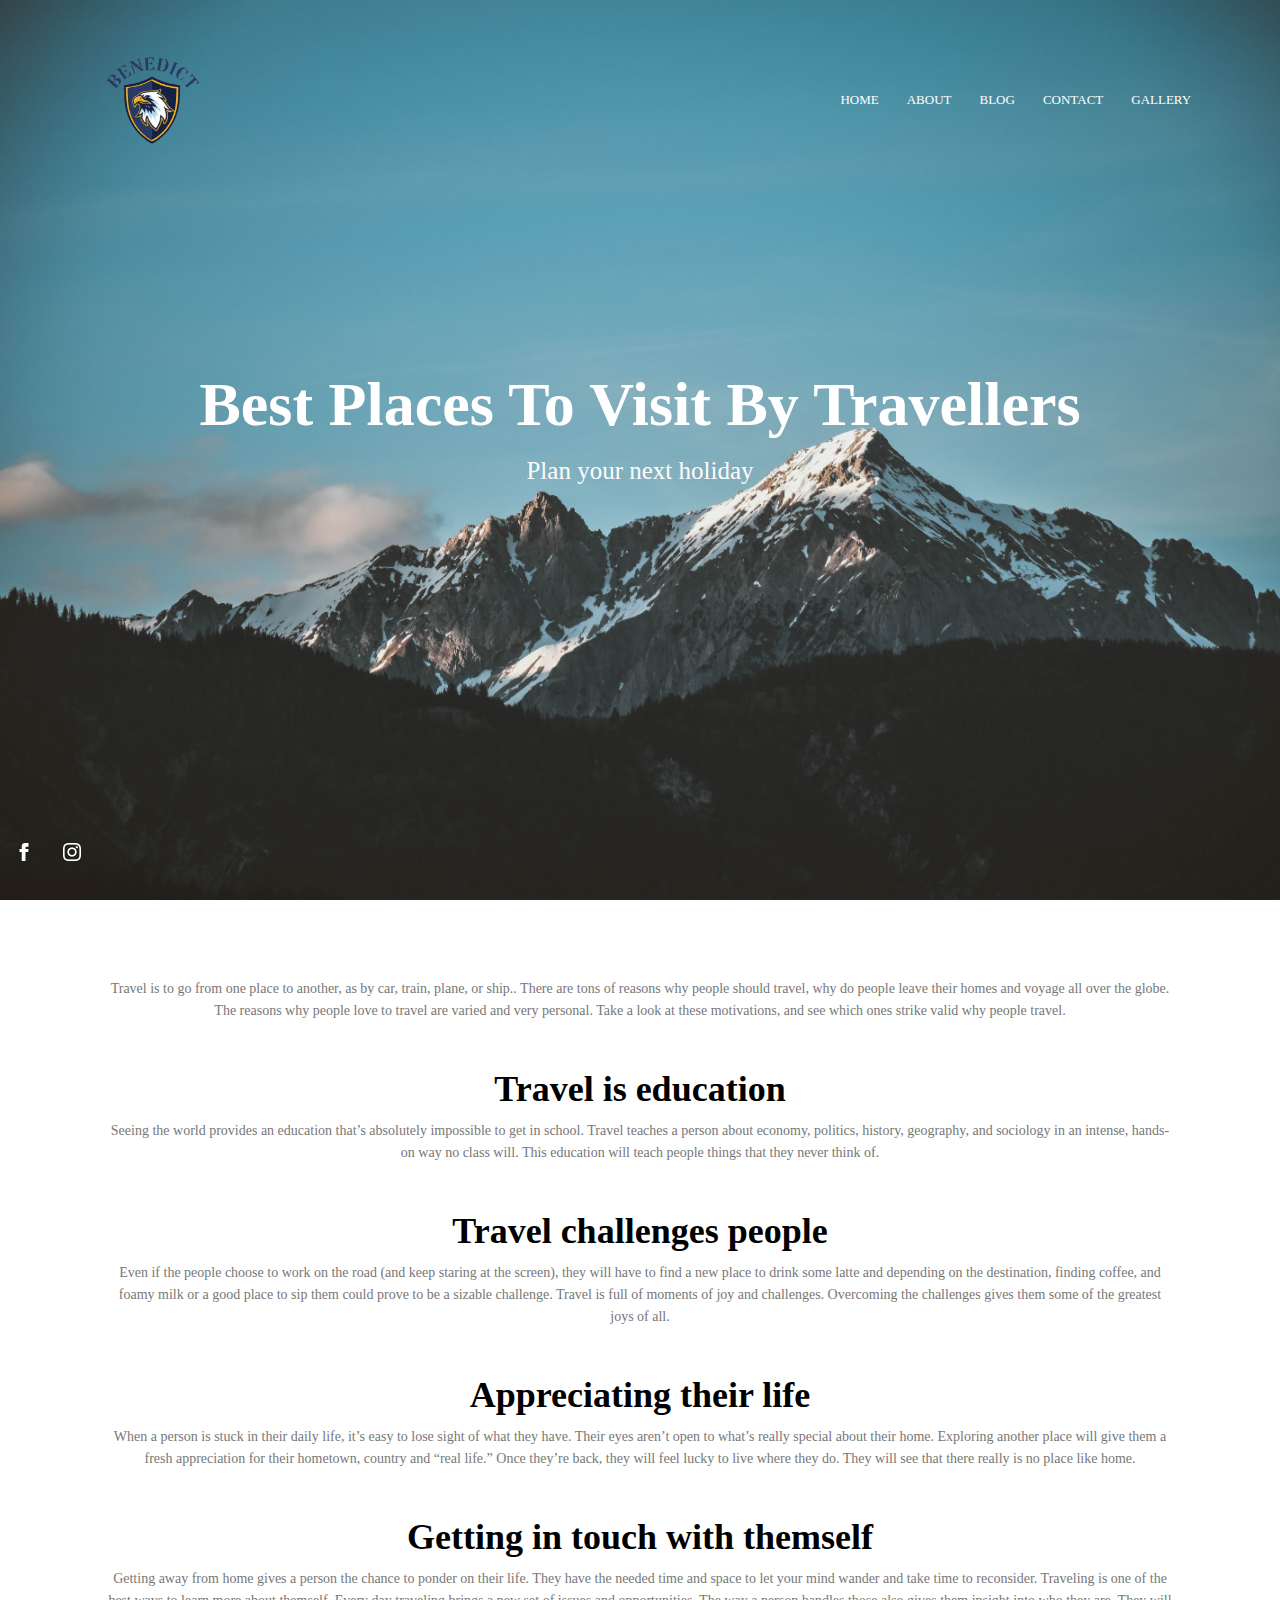
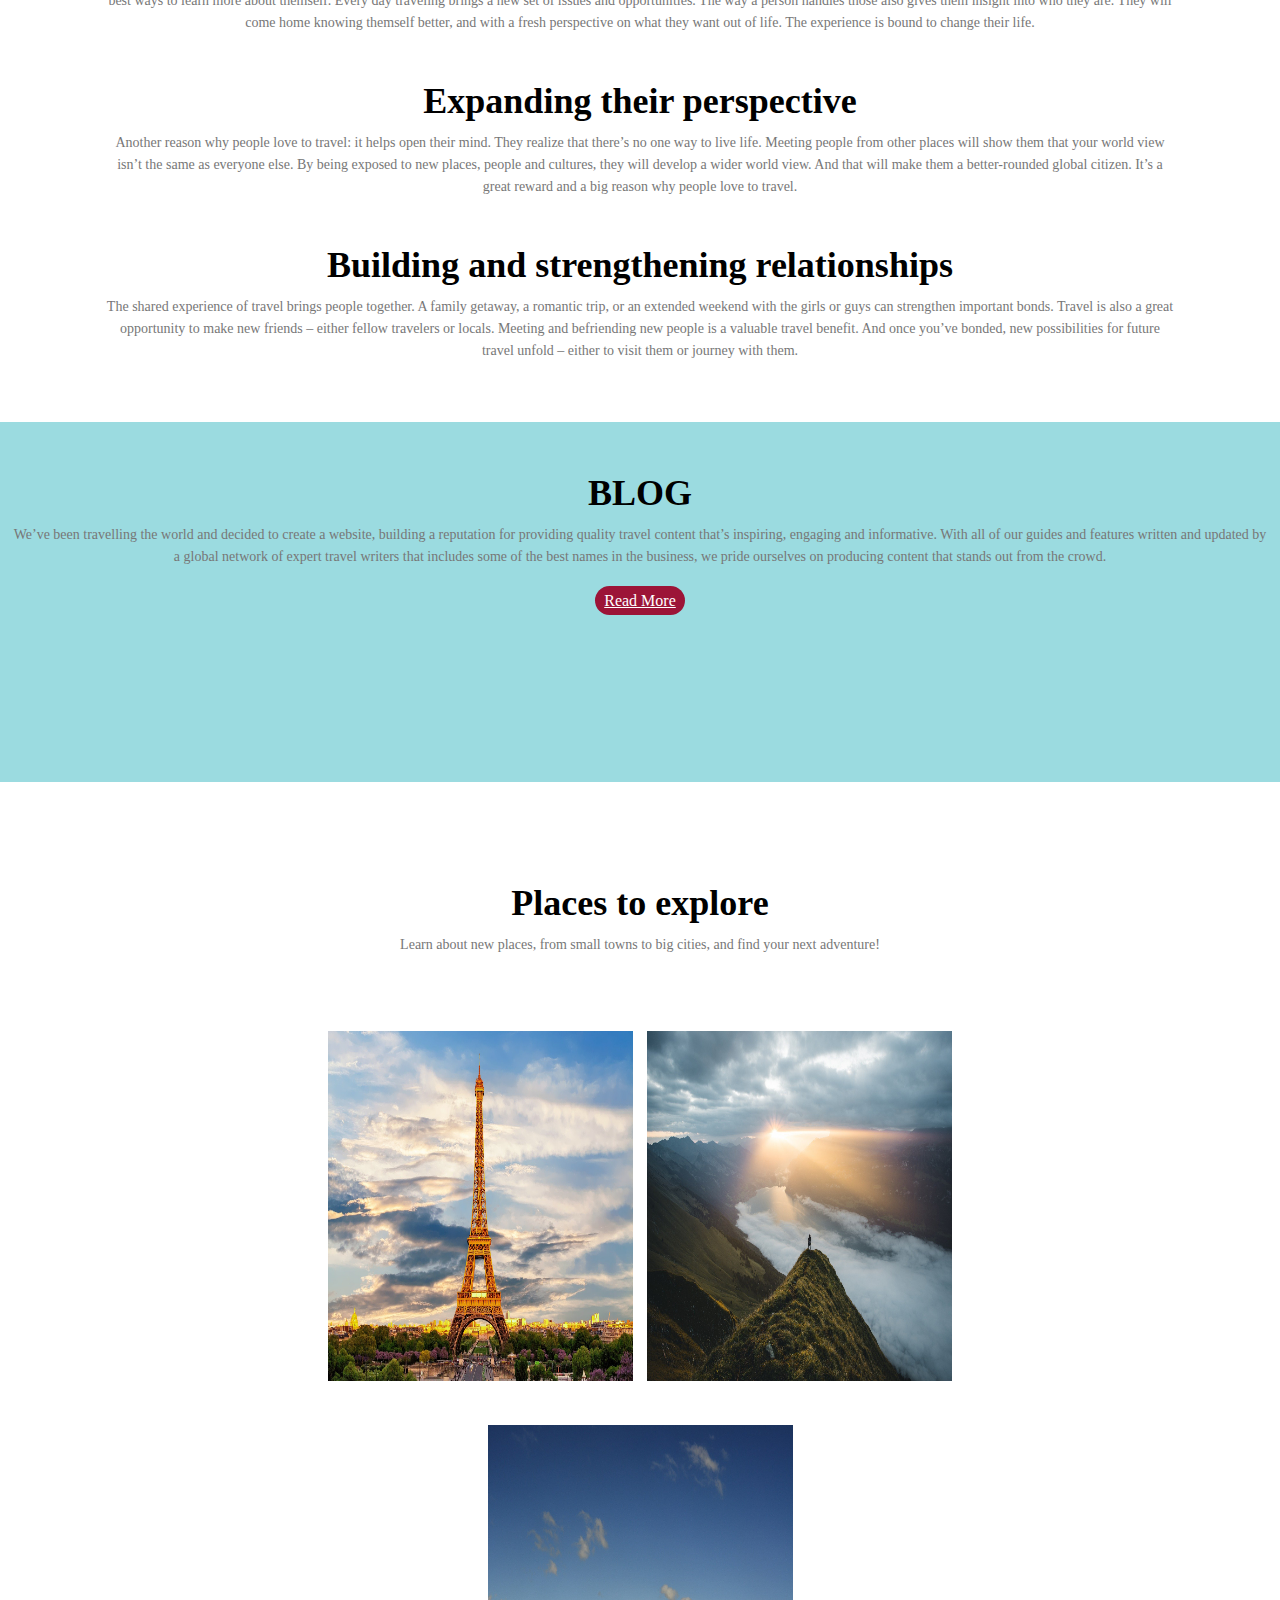
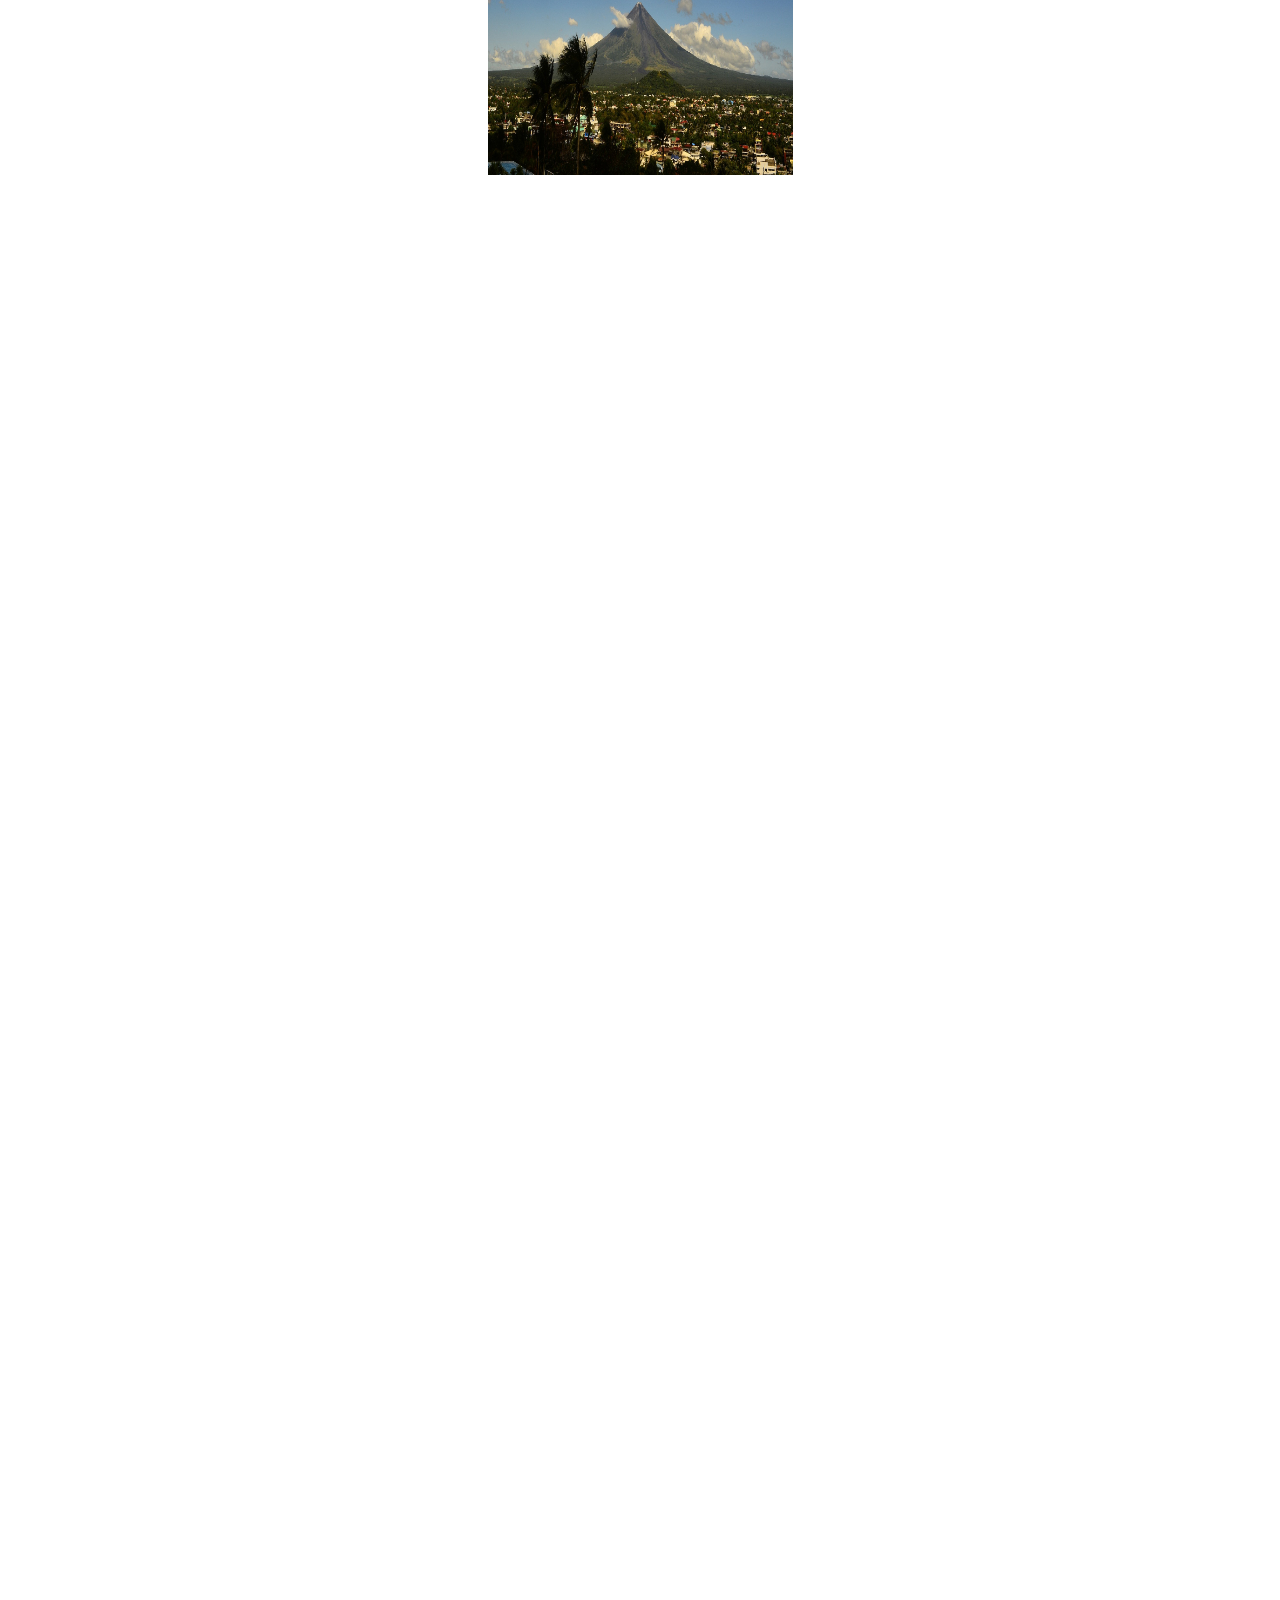
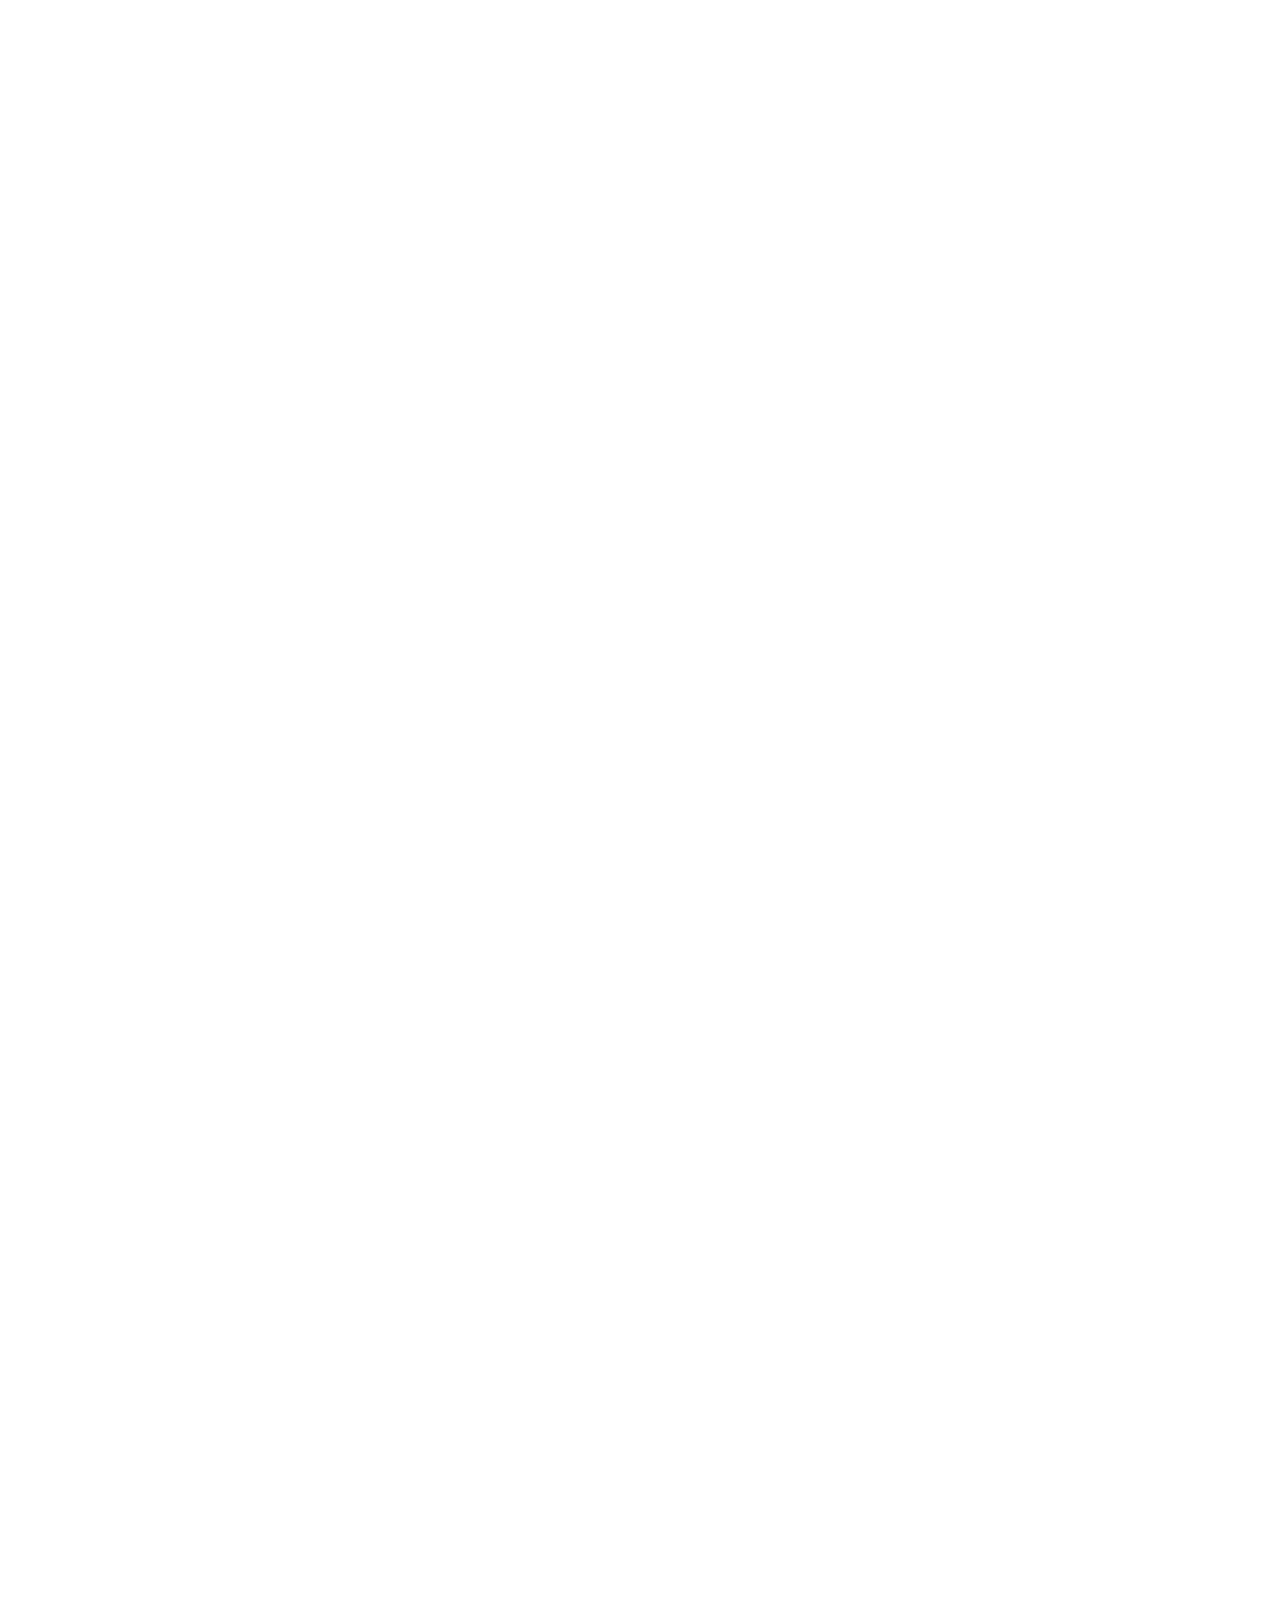
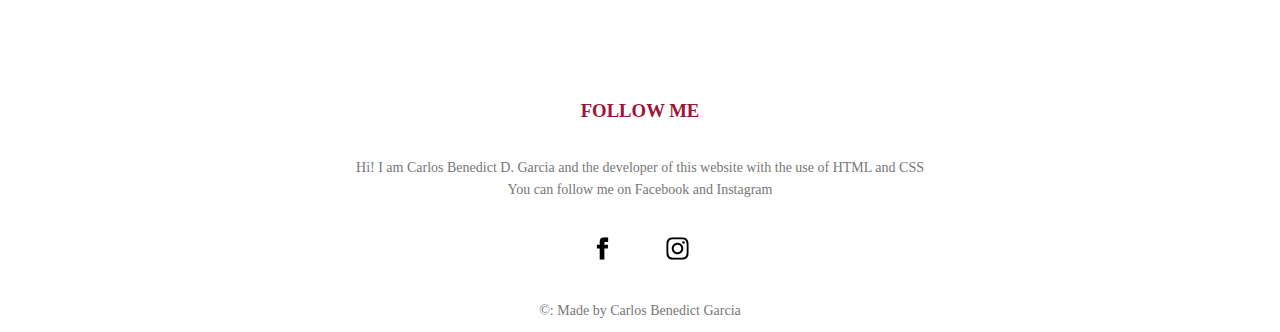
<file: index.html>
<html>
<!-------------------- HOMEPAGE -------------------->
<!-----HEAD----->
<head>
	<meta name="vieport" content="width=device=width, initial-scale=1.0">
	<title> Home Page </title>
<!-----CSS LINK----->
	<link rel="stylesheet" href="style.css">
	<link rel="preconnect" href="https://fonts.googleapis.com">
<link rel="preconnect" href="https://fonts.gstatic.com">
<link href="https://fonts.googleapis.com/css2?family=Poppins:wght@200;300;400;600;700&display=swap" rel="stylesheet">
</head>
<!-----BODY----->
<body>
<section class="header">
<!-----LOGO----->
<nav>
	<a href="index.html"><img src="photos used\logo2.jpg"></a>
<!-----BUTTON LINKS----->
	<div class="nav-links">
		<ul>
			<li><a href="index.html">HOME</a></li>
			<li><a href="about.html">ABOUT</a></li>
				<li><a href="blog.html">BLOG</a></li>
			<li><a href="contact.html">CONTACT</a></li>
			<li><a href="#">GALLERY</a>
				<ul>
					<li><a href="france.html">FRANCE</a></li>
					<li><a href="switzerland.html">SWITZERLAND</a></li>
					<li><a href="philippines.html">PHILIPPINES</a></li>
				</ul>
			</li>
		</ul>
	</div>
</nav>
<div class="text-box">
	<h1>Best Places To Visit By Travellers</h1>
	<p>Plan your next holiday</p>
</div>
</section>
<!-----SOCIALS----->
<ul class="social">
	<li><a target="_blank" href="https://www.facebook.com/carlosbenedictdaep.garcia"><img src="photos used\Facebook.jpg"></a></li>
	<li><a target="_blank" href="https://www.instagram.com/c.benedictt/"><img src="photos used\Instagram.jpg"></a></li>
</ul>
<!-------------------- ABOUT -------------------->
<br>
<section class="about">
	<p> Travel is to go from one place to another, as by car, train, plane, or ship.. There are tons of reasons why people should travel, 
		why do people leave their homes and voyage all over the globe. The reasons why people love to travel are varied and very personal. 
		Take a look at these motivations, and see which ones strike valid why people travel.
	</p>
	<br>
	<br>
		<h2>Travel is education</h2>
	<p>Seeing the world provides an education that’s absolutely impossible to get in school. 
		Travel teaches a person about economy, politics, history, geography, and sociology in an intense, hands-on way no class will.
		This education will teach people things that they never think of.
	</p>
	<br>
	<br>
		<h2> Travel challenges people </h2>
	<p>Even if the people choose to work on the road (and keep staring at the screen), 
		they will have to find a new place to drink some latte and depending on the destination, finding coffee, 
		and foamy milk or a good place to sip them could prove to be a sizable challenge. Travel is full of moments of joy and challenges.
		Overcoming the challenges gives them some of the greatest joys of all.
	</p>
	<br>
	<br>
		<h2>Appreciating their life</h2>
	<p>When a person is stuck in their daily life, it’s easy to lose sight of what they have. 
		Their eyes aren’t open to what’s really special about their home. 
		Exploring another place will give them a fresh appreciation for their hometown, country and “real life.” Once they’re back,
		they will feel lucky to live where they do. They will see that there really is no place like home.
	</p>	
	<br>
	<br>
		<h2>Getting in touch with themself</h2>
	<p>Getting away from home gives a person the chance to ponder on their life.
		They have the needed time and space to let your mind wander and take time to reconsider. 
		Traveling is one of the best ways to learn more about themself. Every day traveling brings a new set of issues and opportunities. 
		The way a person handles those also gives them insight into who they are. They will come home knowing themself better, 
		and with a fresh perspective on what they want out of life. The experience is bound to change their life.
	</p>
	<br>
	<br>
		<h2>Expanding their perspective</h2>
	<p>Another reason why people love to travel: it helps open their mind. They realize that there’s no one way to live life. 
	Meeting people from other places will show them that your world view isn’t the same as everyone else. 
	By being exposed to new places, people and cultures, they will  develop a wider world view. And that will make them a better-rounded global citizen. 
	It’s a great reward and a big reason why people love to travel.
	</p>
	<br>
	<br>
		<h2>Building and strengthening relationships</h2>
	<p>The shared experience of travel brings people together. A family getaway, a romantic trip, 
		or an extended weekend with the girls or guys can strengthen important bonds. 
		Travel is also a great opportunity to make new friends – either fellow travelers or locals.
		Meeting and befriending new people is a valuable travel benefit. And once you’ve bonded, 
		new possibilities for future travel unfold – either to visit them or journey with them.
	</p>
	
</section>
<!-------------------- BLOG -------------------->
<section class="blog">
	<h1> BLOG </h1>
	<p> We’ve been travelling the world and decided to create a website, building a reputation for providing quality travel content that’s inspiring, engaging and informative. 
		With all of our guides and features written and updated by a global network of expert travel writers that includes some of the best names in the business,
		we pride ourselves on producing content that stands out from the crowd. <br>
			<br><a href="blog.html" class="hero-btn">Read More</a>
	</p>
</section>
<!-------------------- TOUR -------------------->
<section class="Tour">
	<h1> Places to explore </h1>
	<p> Learn about new places, from small towns to big cities, and find your next adventure! </p>
	
	<div class="row">
		<div class="Tour-col">
		 <a href="https://www.planetware.com/france/best-cities-in-france-f-1-45.htm">
		 <img src="photos used\Tour1.jpg" style="width:305px; height:350px;">
			<div class="layer">
			<h3>FRANCE</h3>
			</div>
			</a>
		</div>
		<div class="Tour-col">
		<a href="https://www.planetware.com/switzerland/best-cities-in-switzerland-ch-1-32.htm">
			<img src="photos used\Tour2.jpg" style="width:305px; height:350px;">
			<div class="layer">
			<h3>SWITZERLAND</h3>
			</div>
			</a>
		</div>
		<div class="Tour-col">
		<a href="https://www.planetware.com/philippines/best-places-to-visit-in-the-philippines-phi-1-13.htm">
			<img src="photos used\Tour3.jpg" style="width:305px; height:350px;">
			<div class="layer">
			<h3>PHILIPPINES</h3>
			</div>
			</a>
		</div>
	</div>	
</section>
<footer>
<section class="footer">
	<h3>FOLLOW ME</h3>
	<p> Hi! I am Carlos Benedict D. Garcia and the developer of this website with the use of HTML and CSS <br> You can follow me on Facebook and Instagram</p>

	<div class="icons">
	
	<li><a target="_blank" href="https://www.facebook.com/carlosbenedictdaep.garcia"><img src="[data-uri]
	4Yy0zLjU5NiAwLTUuMTkyIDEuNTgzLTUuMTkyIDQuNjE1djMuMzg1eiIvPjwvc3ZnPg=="></a></li>
	
	<li><a target="_blank" href="https://www.instagram.com/c.benedictt/"><img src="[data-uri]"></a></li>
	<p> &copy: Made by Carlos Benedict Garcia</p>
	
	</div>
</section>
</footer>
</body>
</html>
</file>
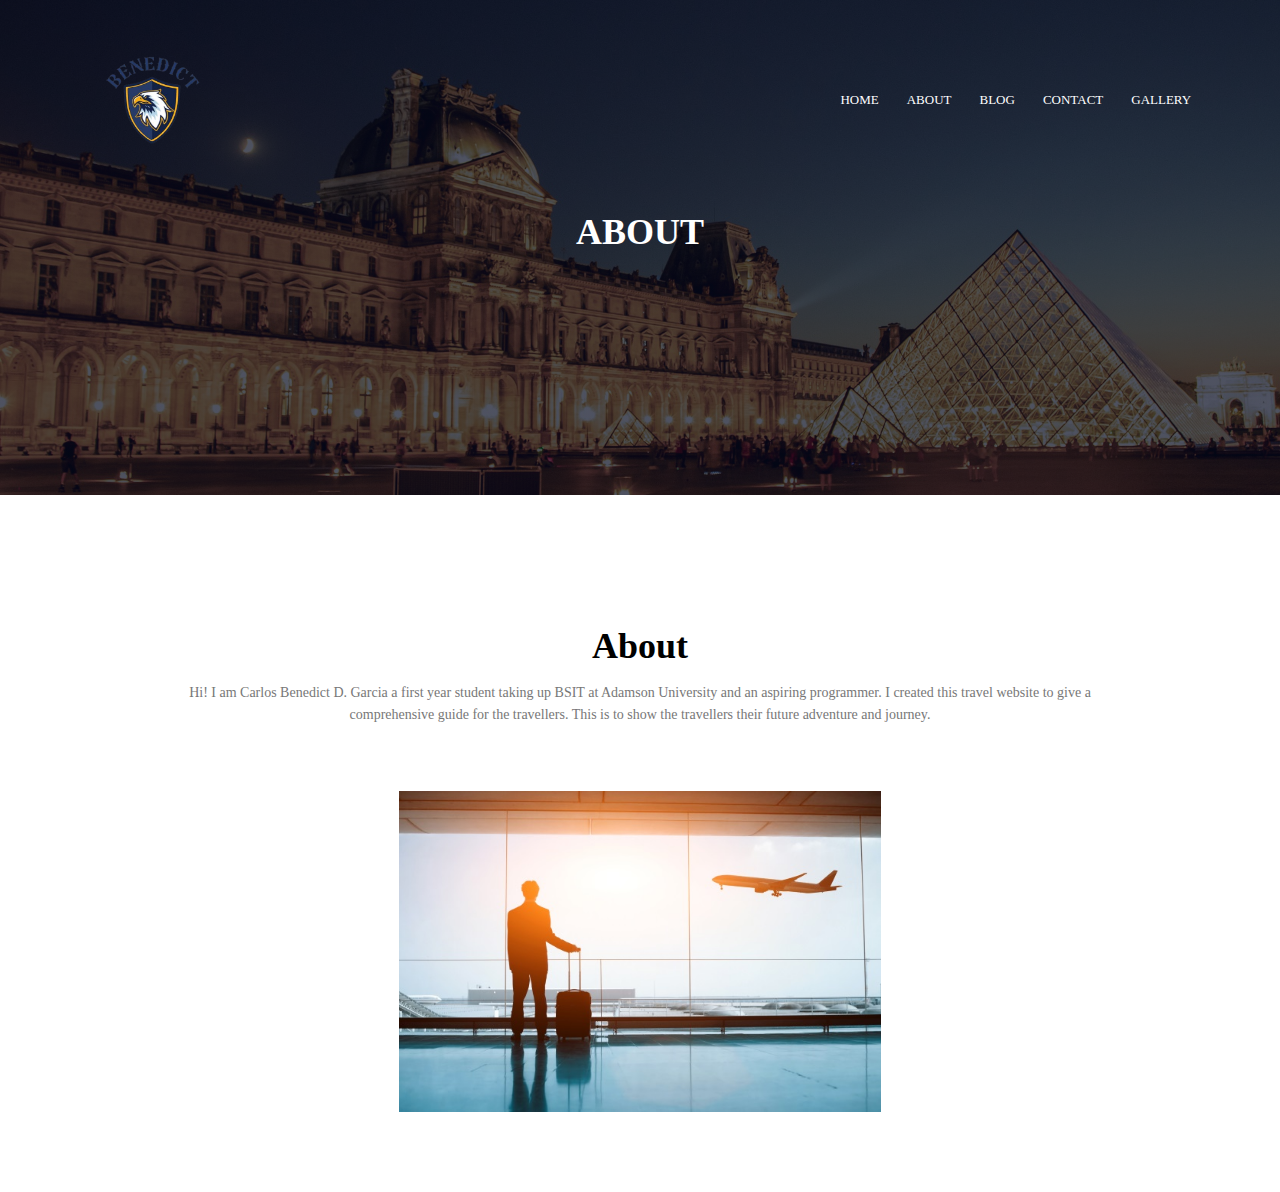
<file: about.html>
<html>
<!-------------------- ABOUT PAGE -------------------->
<!-----HEAD----->
<head>
	<meta name="viewport" content="width=device=width, initial-scale=1.0">
	<title> About Page </title>
<!-----CSS LINK----->
	<link rel="stylesheet" href="style.css">
	<link rel="preconnect" href="https://fonts.googleapis.com">
<link rel="preconnect" href="https://fonts.gstatic.com">
<link href="https://fonts.googleapis.com/css2?family=Poppins:wght@200;300;400;600;700&display=swap" rel="stylesheet">
</head>
<!----- BODY----->
<body>
<section class="sub-header">
<!-----LOGO----->
<nav>
	<a href="about.html"><img src="photos used\logo2.jpg"></a>
<!-----BUTTON LINKS----->
	<div class="nav-links">
		<ul>
			<li><a href="index.html">HOME</a></li>
			<li><a href="about.html">ABOUT</a></li>
			<li><a href="blog.html">BLOG</a></li>
			<li><a href="contact.html">CONTACT</a></li>
			<li><a href="#">GALLERY</a>
				<ul>
					<li><a href="france.html">FRANCE</a></li>
					<li><a href="switzerland.html">SWITZERLAND</a></li>
					<li><a href="philippines.html">PHILIPPINES</a></li>
				</ul>
			</li>
		</ul>
	</div>
</nav>
	<h1>ABOUT</h1>
</section>
	
<!-------------------- ABOUT PAGE CONTENT -------------------->
<section class="about">

	<div class="row">
		<div class="about-col">
			<h1>About</h1>
			<p>
			Hi! I am Carlos Benedict D. Garcia a first year student taking up BSIT at Adamson University and an aspiring programmer.
			I created this travel website to give a comprehensive guide for the travellers. 
			This is to show the travellers their future adventure and journey.
			</p>
			
		</div>
		<div class="about-col">
			<img src="photos used\Tour4.jpg">
		</div>
	</div>
	
</section>
</body>
</html>
</file>
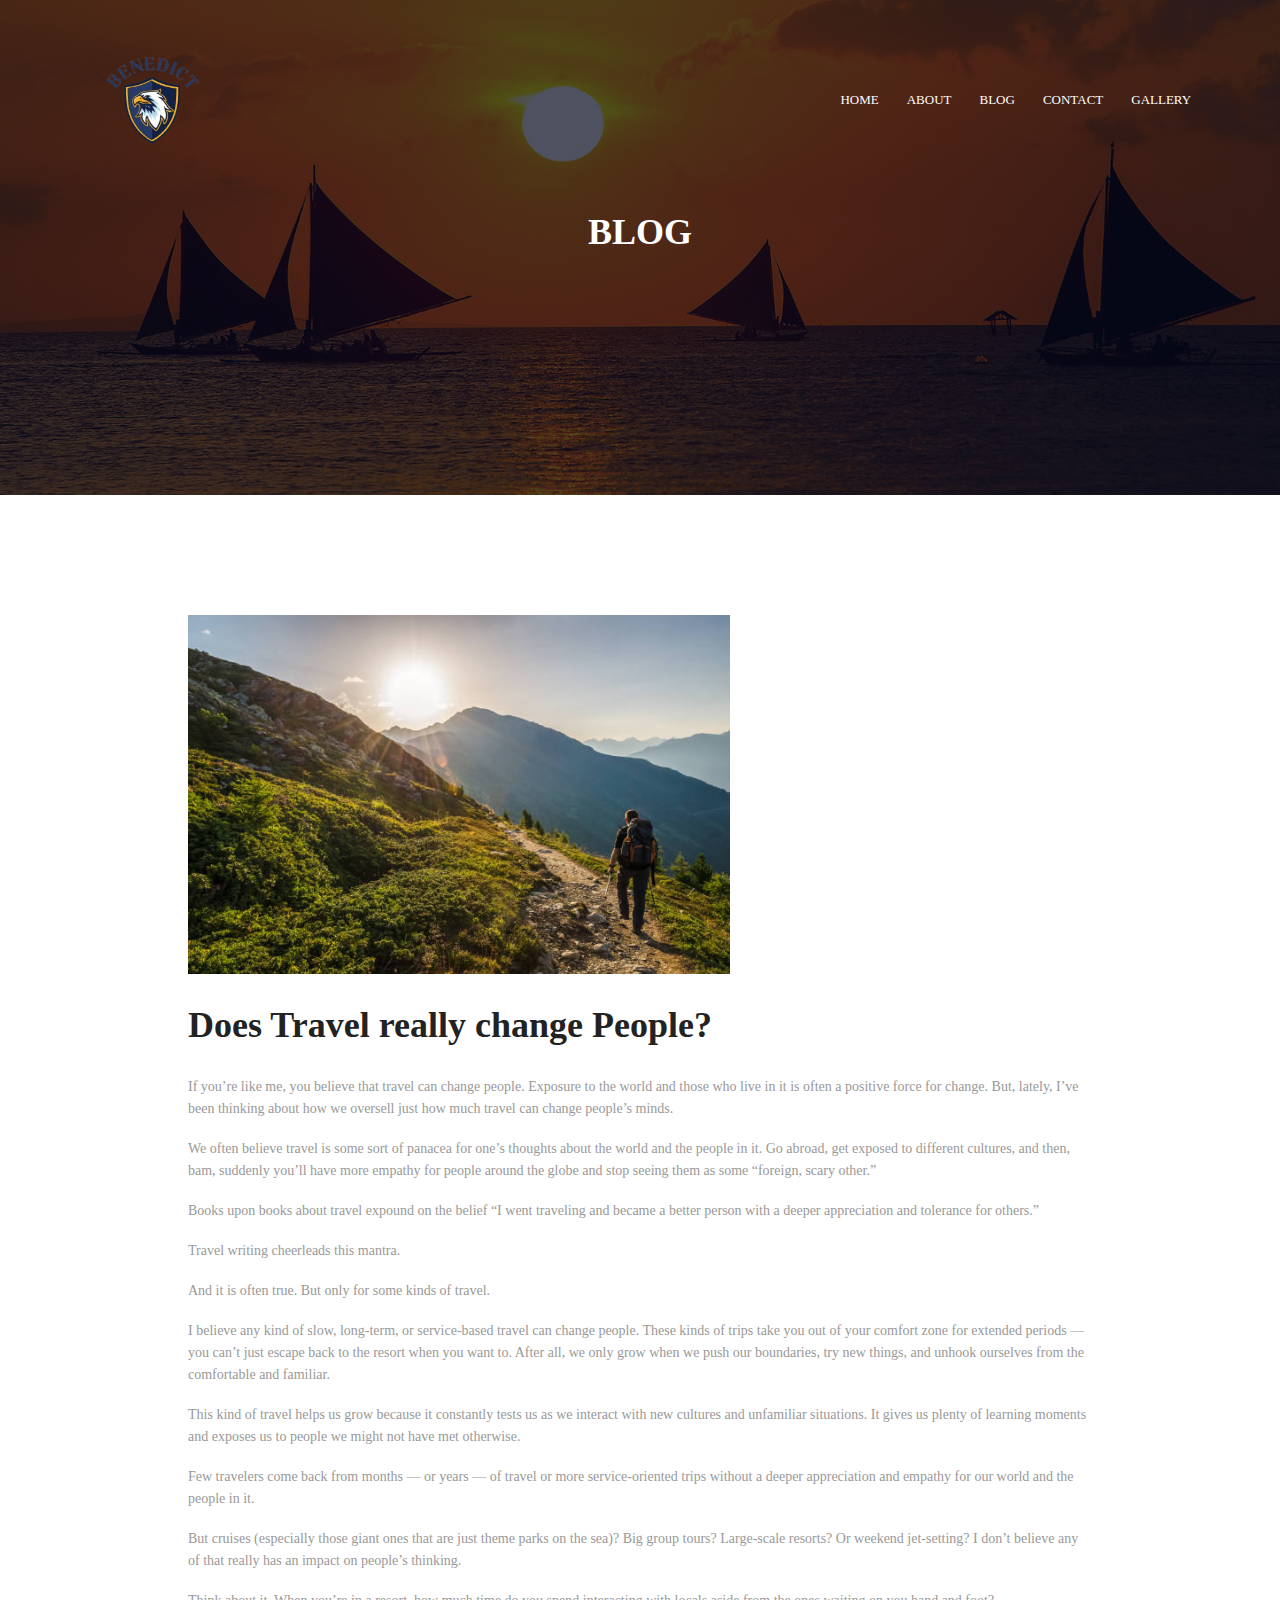
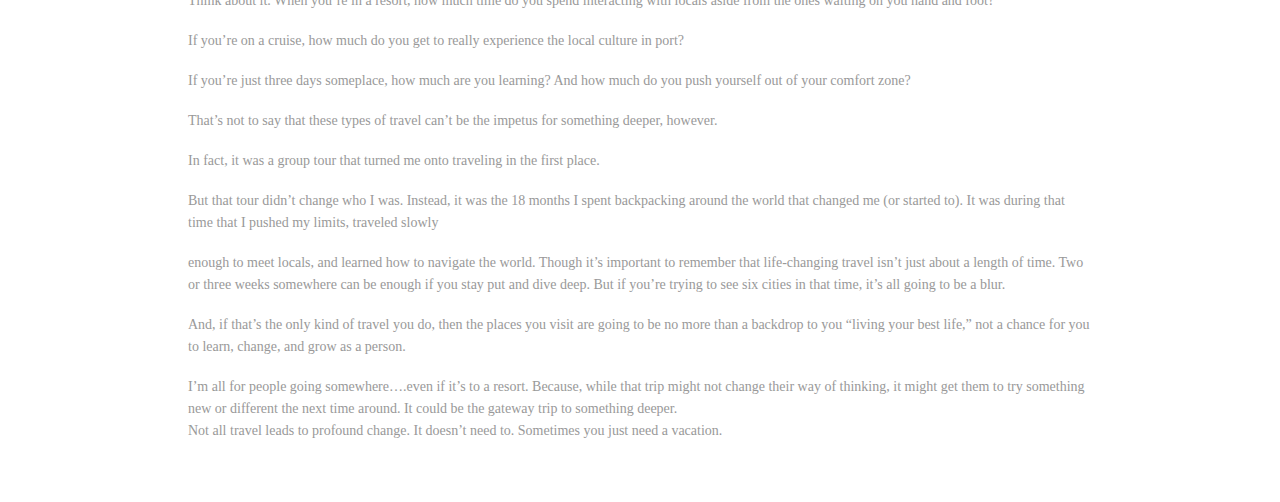
<file: blog.html>
<html>
<!-------------------- BLOG PAGE -------------------->
<!-----HEAD----->
<head>
	<meta name="vieport" content="width=device=width, initial-scale=1.0">
	<title> Blog Page </title>
<!-----CSS LINK----->
	<link rel="stylesheet" href="style.css">
	<link rel="preconnect" href="https://fonts.googleapis.com">
<link rel="preconnect" href="https://fonts.gstatic.com">
<link href="https://fonts.googleapis.com/css2?family=Poppins:wght@200;300;400;600;700&display=swap" rel="stylesheet">
</head>
<!----- BODY ----->
<body>
<section class="blog-header">
<!-----LOGO----->
<nav>
	<a href="blog.html"><img src="photos used\logo2.jpg"></a>
<!-----BUTTON LINKS----->
	<div class="nav-links">
		<ul>
			<li><a href="index.html">HOME</a></li>
			<li><a href="about.html">ABOUT</a></li>
			<li><a href="blog.html">BLOG</a></li>
			<li><a href="contact.html">CONTACT</a></li>
			<li><a href="#">GALLERY</a>
				<ul>
					<li><a href="france.html">FRANCE</a></li>
					<li><a href="switzerland.html">SWITZERLAND</a></li>
					<li><a href="philippines.html">PHILIPPINES</a></li>
				</ul>
			</li>
		</ul>
	</div>
</nav>
	<h1>BLOG</h1>
</section>
	
<!-------------------- BLOG PAGE CONTENT -------------------->	
<section class="blog-content">
	
	<div class="row">
		<div class="blog-left">
			<img src="photos used\Tour5.jpg">
			<h2>Does Travel really change People?</h2>
			<p>If you’re like me, you believe that travel can change people. Exposure to the world and those who live in it is often 
			a positive force for change. But, lately, I’ve been thinking about how we oversell just how much travel can change people’s minds.</p>
			<br>
			<p>We often believe travel is some sort of panacea for one’s thoughts about the world and the people in it. Go abroad, 
			get exposed to different cultures, and then, bam, suddenly you’ll have more empathy for people around the globe and 
			stop seeing them as some “foreign, scary other.”</p>
			<br>
			<p>Books upon books about travel expound on the belief “I went traveling and became a better person with a deeper appreciation
			and tolerance for others.”</p>
			<br>
			<p>Travel writing cheerleads this mantra.</p>
			<br>
			<p>And it is often true. But only for some kinds of travel.</p>
			<br>
			<p>I believe any kind of slow, long-term, or service-based travel can change people. 
			These kinds of trips take you out of your comfort zone for extended periods — you can’t just escape back to the resort
			when you want to. After all, we only grow when we push our boundaries, try new things, and unhook ourselves from the comfortable 
			and familiar.</p>
			<br>
			<p>This kind of travel helps us grow because it constantly tests us as we interact with new cultures and unfamiliar situations. 
			It gives us plenty of learning moments and exposes us to people we might not have met otherwise.</p>
			<br>
			<p>Few travelers come back from months — or years — of travel or more service-oriented trips without a deeper appreciation 
			and empathy for our world and the people in it.</p>
			<br>
			<p>But cruises (especially those giant ones that are just theme parks on the sea)? Big group tours? Large-scale resorts? 
			Or weekend jet-setting? I don’t believe any of that really has an impact on people’s thinking.</p>
			<br>
			<p>Think about it. When you’re in a resort, how much time do you spend interacting with locals aside from the ones waiting
			on you hand and foot?</p>
			<br>
			<p>If you’re on a cruise, how much do you get to really experience the local culture in port?</p>
			<br>
			<p>If you’re just three days someplace, how much are you learning? And how much do you push yourself out of your comfort zone?</p>
			<br>
			<p>That’s not to say that these types of travel can’t be the impetus for something deeper, however.</p>
			<br>
			<p>In fact, it was a group tour that turned me onto traveling in the first place.</p>
			<br>
			<p>But that tour didn’t change who I was. Instead, it was the 18 months I spent backpacking around the world that changed me
			(or started to). It was during that time that I pushed my limits, traveled slowly </p>
			<br>
			<p>enough to meet locals, and learned how to navigate the world. Though it’s important to remember that life-changing travel
			isn’t just about a length of time. Two or three weeks somewhere can be enough if you stay put and dive deep. 
			But if you’re trying to see six cities in that time, it’s all going to be a blur.</p>
			<br>
			<p>And, if that’s the only kind of travel you do, then the places you visit are going to be no more than a backdrop to you
			“living your best life,” not a chance for you to learn, change, and grow as a person.</p>
			<br>
			<p>I’m all for people going somewhere….even if it’s to a resort. Because, while that trip might not change their way of thinking,
			it might get them to try something new or different the next time around. It could be the gateway trip to something deeper.</p>
			<p>Not all travel leads to profound change. It doesn’t need to. Sometimes you just need a vacation.</p>
		</div>

</section>
</body>
</html>
</file>
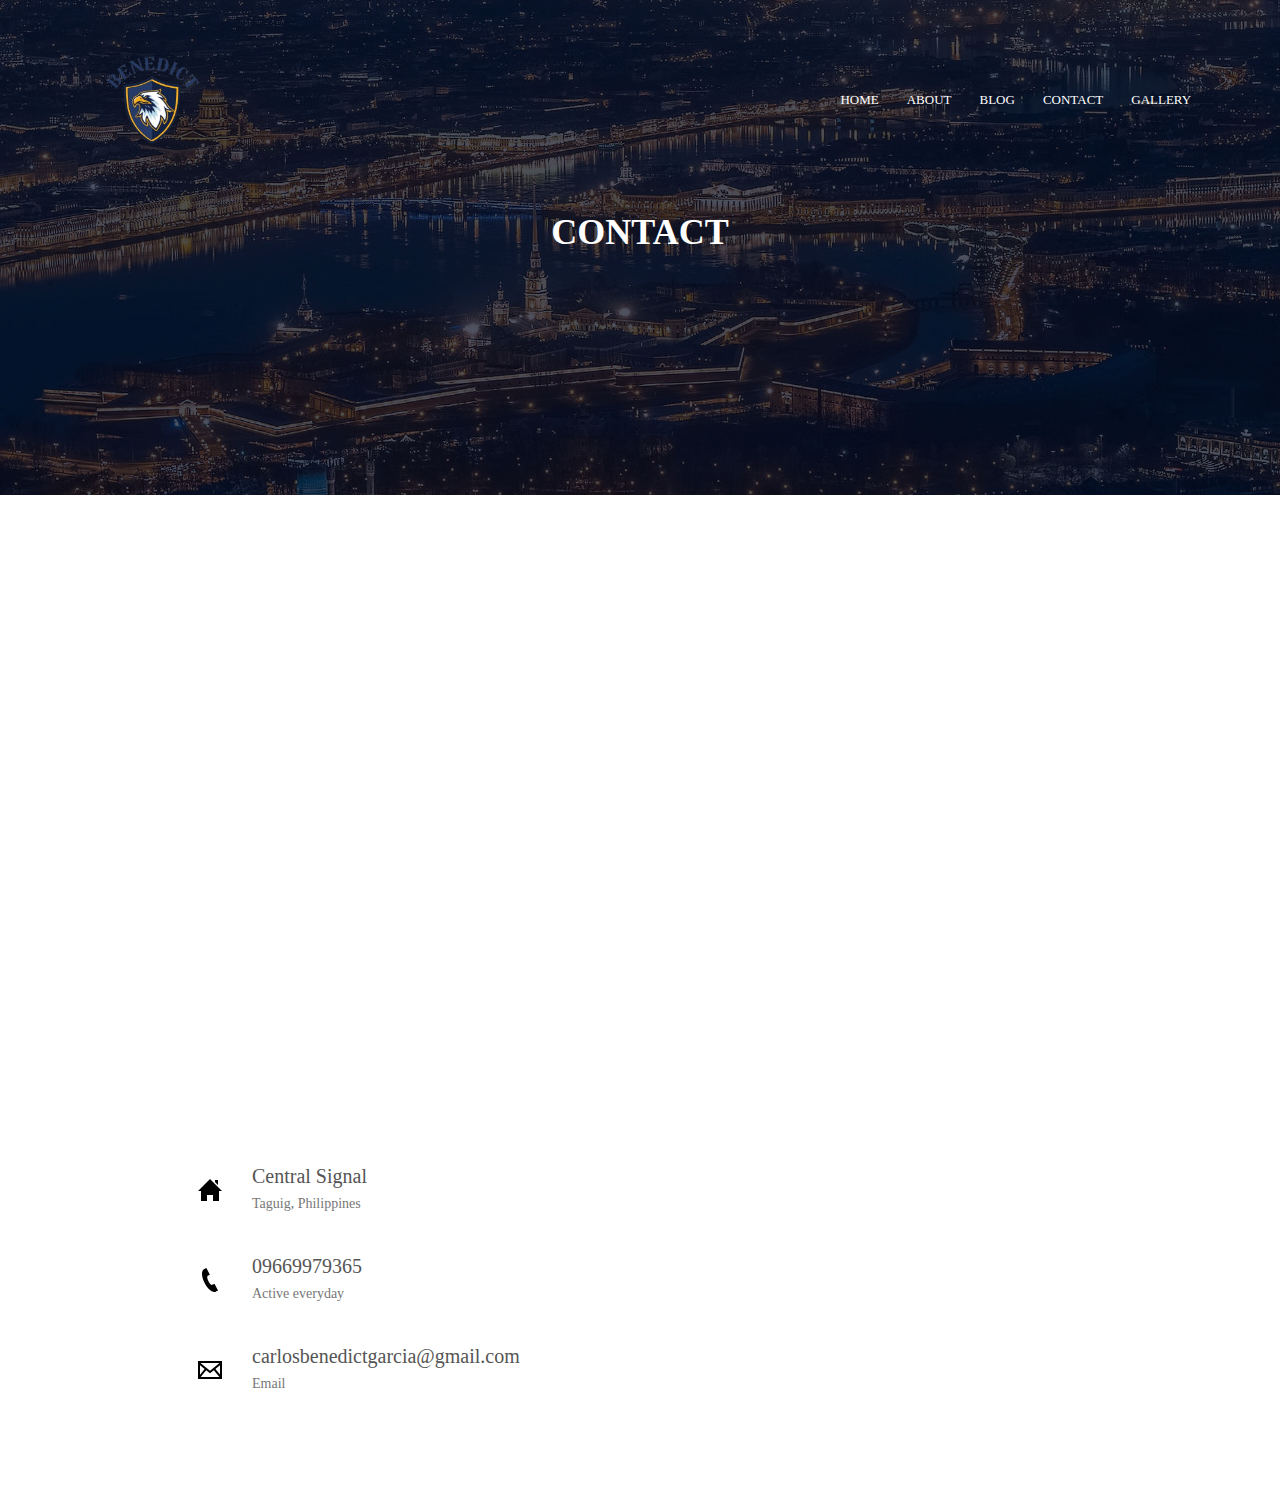
<file: contact.html>
<html>
<!-------------------- ABOUT PAGE -------------------->
<!-----HEAD----->
<head>
	<meta name="vieport" content="width=device=width, initial-scale=1.0">
	<title> Contact Page </title>
<!-----CSS LINK----->
	<link rel="stylesheet" href="style.css">
	<link rel="preconnect" href="https://fonts.googleapis.com">
<link rel="preconnect" href="https://fonts.gstatic.com">
<link href="https://fonts.googleapis.com/css2?family=Poppins:wght@200;300;400;600;700&display=swap" rel="stylesheet">
</head>
<!----- BODY ----->
<body>
<section class="contact-header">
<!-----LOGO----->
<nav>
	<a href="contact.html"><img src="photos used\logo2.jpg"></a>
<!-----BUTTON LINKS----->
	<div class="nav-links">
		<ul>
			<li><a href="index.html">HOME</a></li>
			<li><a href="about.html">ABOUT</a></li>
			<li><a href="blog.html">BLOG</a></li>
			<li><a href="contact.html">CONTACT</a></li>
			<li><a href="#">GALLERY</a>
				<ul>
					<li><a href="france.html">FRANCE</a></li>
					<li><a href="switzerland.html">SWITZERLAND</a></li>
					<li><a href="philippines.html">PHILIPPINES</a></li>
				</ul>
			</li>
		</ul>
	</div>
</nav>
	<h1>CONTACT</h1>
</section>
	
<!-------------------- CONTACT PAGE CONTENT -------------------->	

<section class="place">
	<iframe src="https://www.google.com/maps/embed?pb=!1m18!1m12!1m3!1d61799.93030062711!2d121.03038274008148!3d14.51361829706375!2m3!1f0!2f0!3f0!3m2!1i1024!2i768!4f13.1!3m3!1m2!1s0x3397cf4a54fe3001%3A0x2fae7af0a998d2ad!2sTaguig%2C%20Metro%20Manila!5e0!3m2!1sen!2sph!4v1638090377123!5m2!1sen!2sph" width="600" height="450" style="border:0;" allowfullscreen="" loading="lazy"></iframe>
</section>

<section class="contact-me">

	<div class="row">
		<div class="contact-col">
			<div>
				<img src="[data-uri]"></i>
				<span>
					<h5> Central Signal </h5>
					<p> Taguig, Philippines </p>
				</span>
			</div>	
			<div>
				<img src="[data-uri]"></i>
				<span>
					<h5> 09669979365 </h5>
					<p> Active everyday </p>
				</span>
			</div>
			<div>
				<img src="[data-uri]"></i>
				<span>
					<h5> carlosbenedictgarcia@gmail.com </h5>
					<p> Email </p>
				</span>
			</div>
		</div>
	</div>

</section>
</body>
</html>
</file>
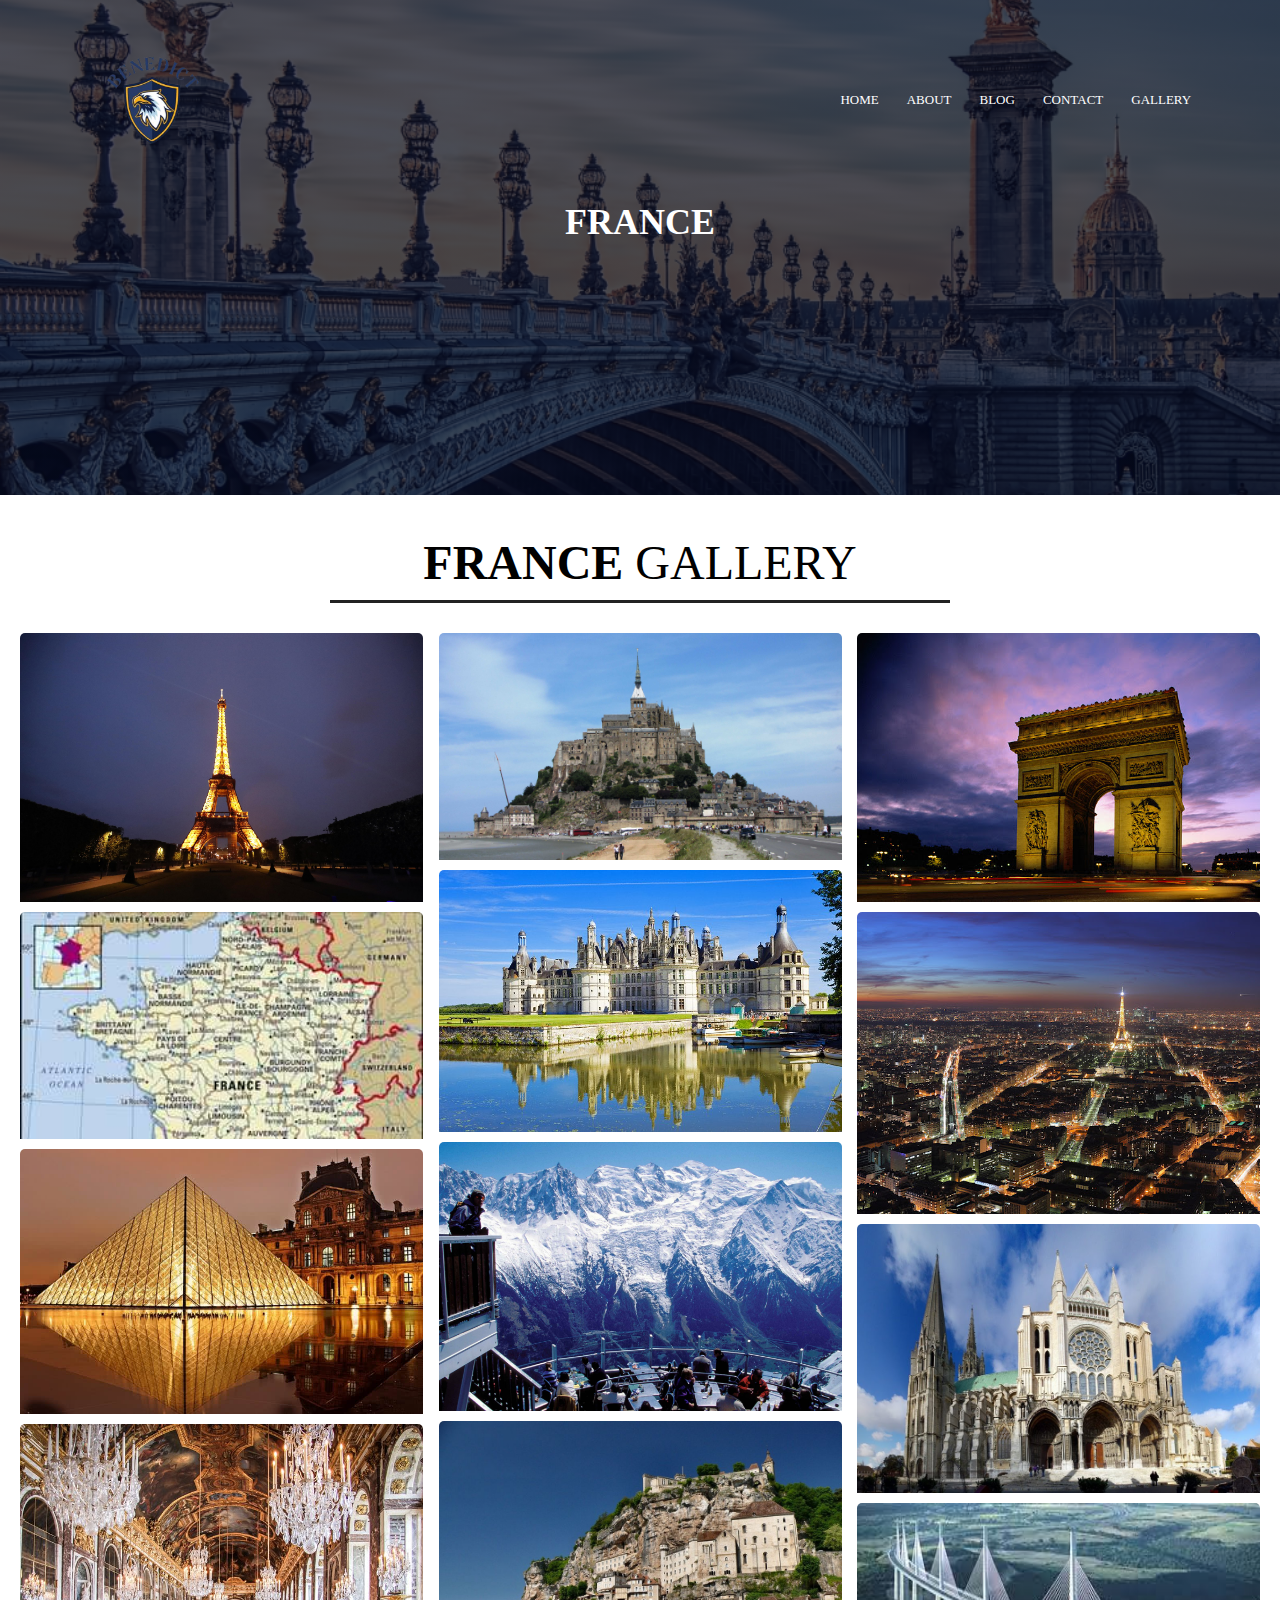
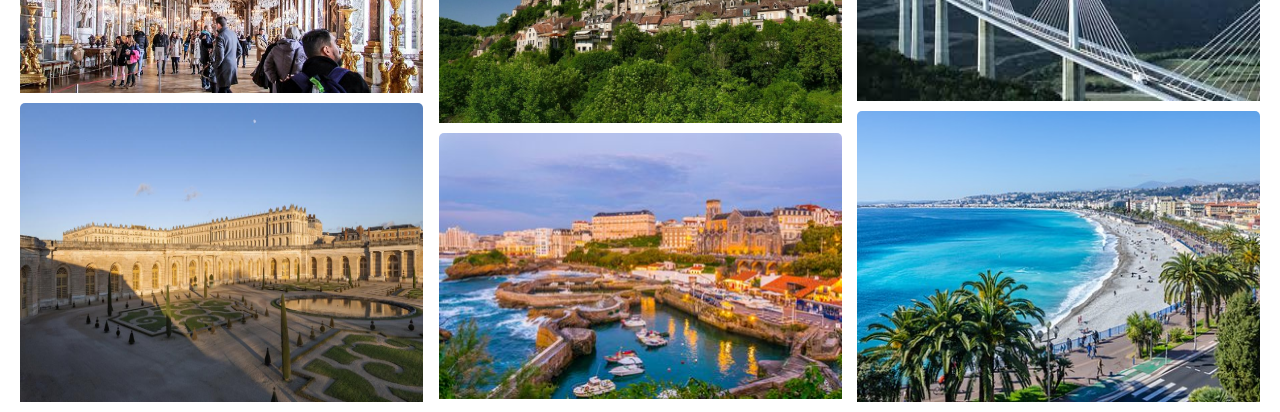
<file: france.html>
<html>
<!-------------------- ABOUT PAGE -------------------->
<!-----HEAD----->
<head>
	<meta name="vieport" content="width=device=width, initial-scale=1.0">
	<title> France </title>
<!-----CSS LINK----->
	<link rel="stylesheet" href="style.css">
	<link rel="preconnect" href="https://fonts.googleapis.com">
<link rel="preconnect" href="https://fonts.gstatic.com">
<link href="https://fonts.googleapis.com/css2?family=Poppins:wght@200;300;400;600;700&display=swap" rel="stylesheet">
</head>
<!----- BODY ----->
<body>
<section class="france-header">
<!-----LOGO----->
<nav>
	<a href="france.html"><img src="photos used\logo2.jpg"></a>
<!-----BUTTON LINKS----->
		<div class="nav-links">
		<ul>
			<li><a href="index.html">HOME</a></li>
			<li><a href="about.html">ABOUT</a></li>
			<li><a href="blog.html">BLOG</a></li>
			<li><a href="contact.html">CONTACT</a></li>
			<li><a href="#">GALLERY</a>
				<ul>
					<li><a href="france.html">FRANCE</a></li>
					<li><a href="switzerland.html">SWITZERLAND</a></li>
					<li><a href="philippines.html">PHILIPPINES</a></li>
				</ul>
			</li>
		</ul>
	</div>
</nav>
	<h1>FRANCE</h1>
</section>
<!-----IMAGES----->
<div class="container">
	<div class="heading">
		<h3>FRANCE <span>GALLERY</span></h3>
	</div>	
		<div class="box">
	
		<div class="gallery">
		<img src="photos used\F1.jpg">
		<img src="photos used\F2.jpg">
		<img src="photos used\F3.jpg">
		<img src="photos used\F4.jpg">
		<img src="photos used\F5.jpg" style=height:25%>
		</div>
	
	<div class="gallery">
		<img src="photos used\F6.jpg">
		<img src="photos used\F7.jpg">
		<img src="photos used\F8.jpg">
		<img src="photos used\F9.jpg">
		<img src="photos used\F10.jpg" style=height:20%>
		</div>
	
	<div class="gallery">
		<img src="photos used\F11.jpg">
		<img src="photos used\F12.jpg">
		<img src="photos used\F13.jpg">
		<img src="photos used\F14.jpg" style=height:25%>
		<img src="photos used\F15.jpg">
		</div>
		
		</div>
</div>
</body>
</html>
</file>
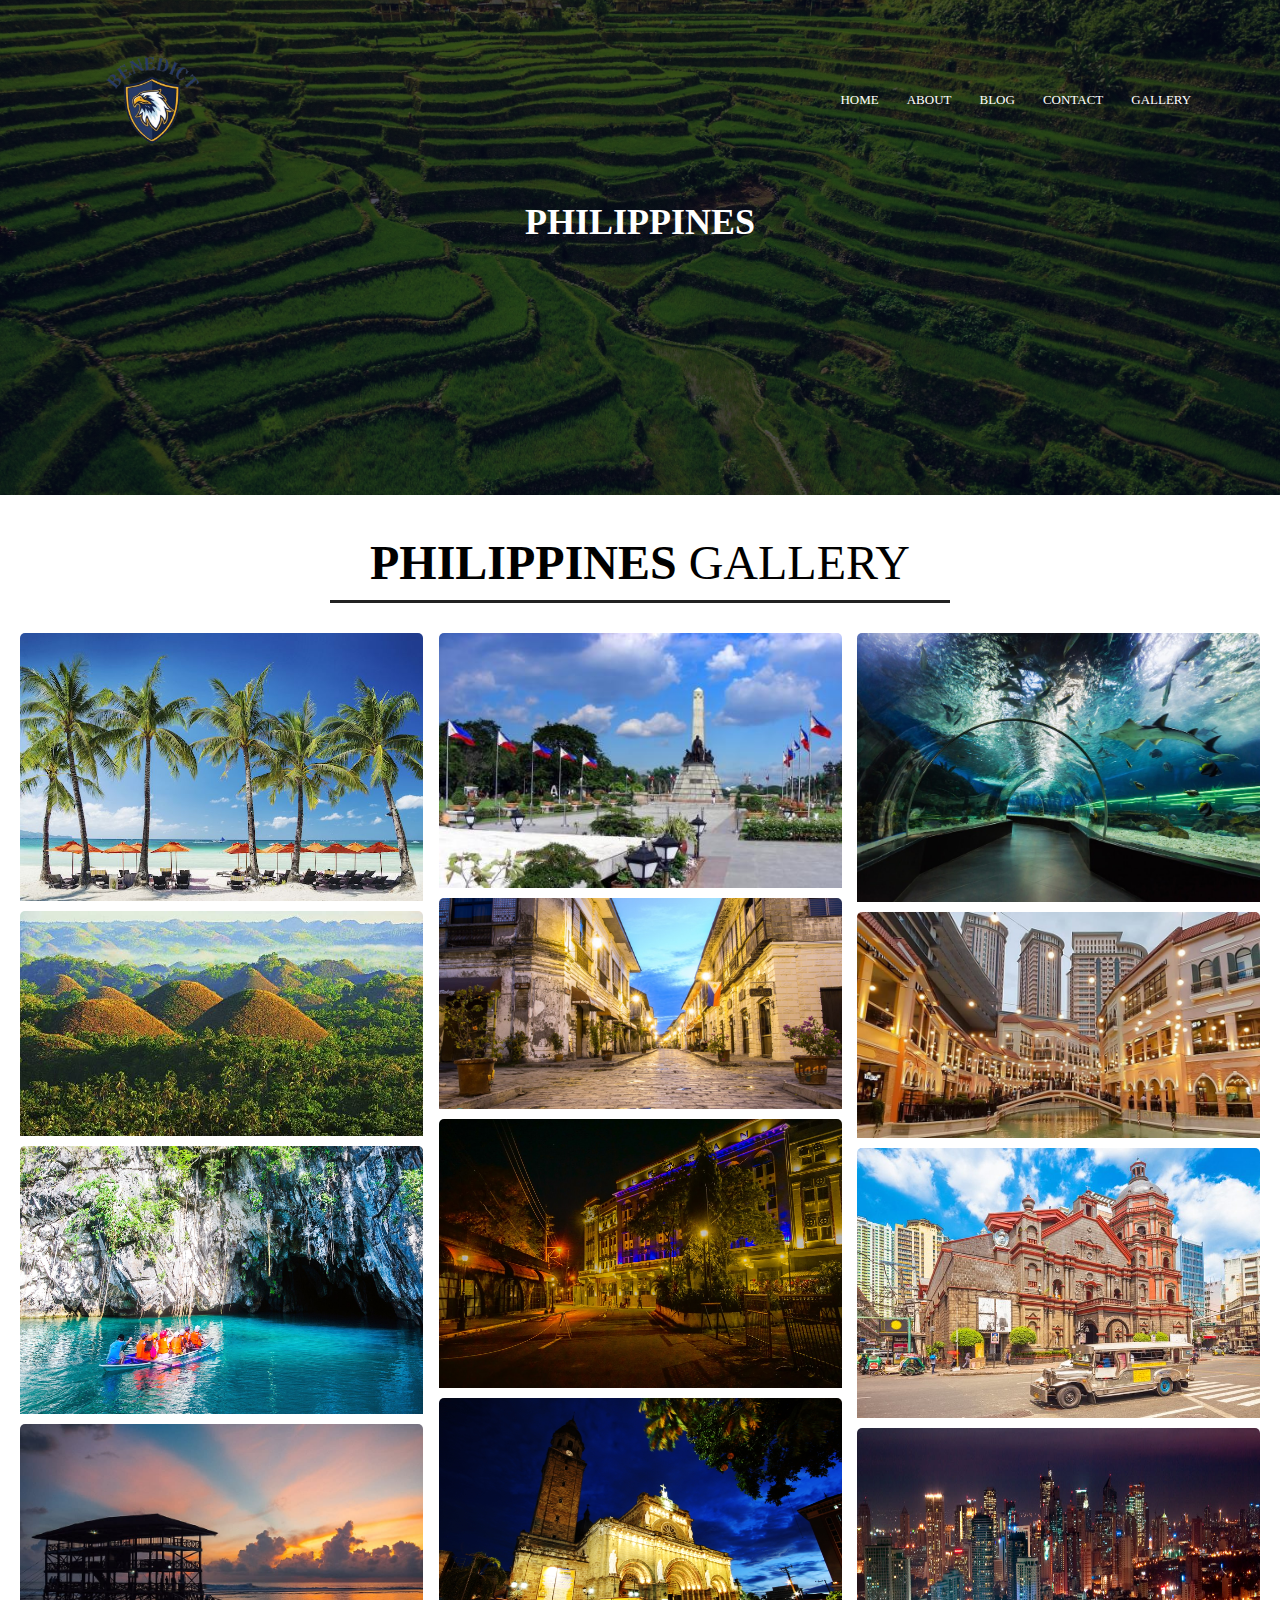
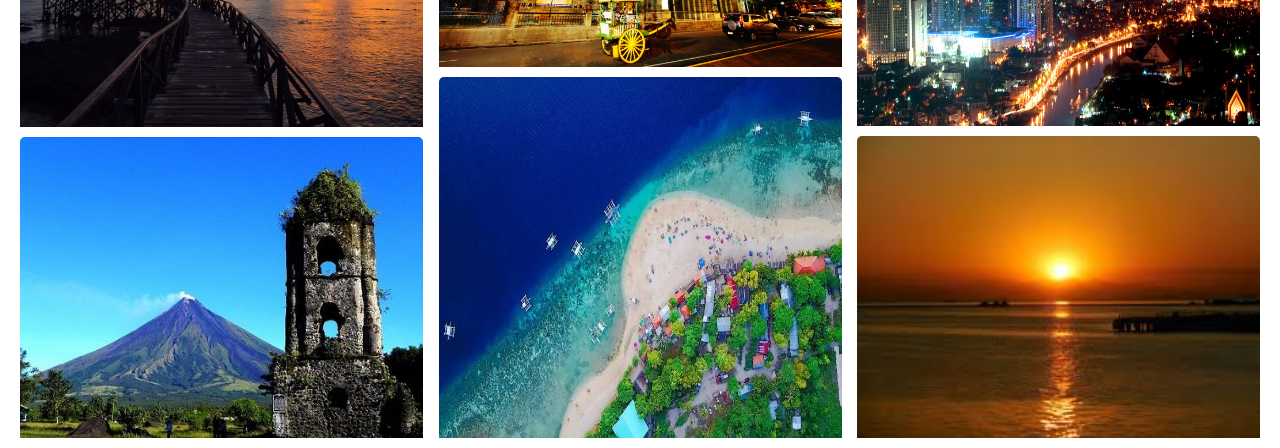
<file: philippines.html>
<html>
<!-------------------- ABOUT PAGE -------------------->
<!-----HEAD----->
<head>
	<meta name="vieport" content="width=device=width, initial-scale=1.0">
	<title> Philippines </title>
<!-----CSS LINK----->
	<link rel="stylesheet" href="style.css">
	<link rel="preconnect" href="https://fonts.googleapis.com">
<link rel="preconnect" href="https://fonts.gstatic.com">
<link href="https://fonts.googleapis.com/css2?family=Poppins:wght@200;300;400;600;700&display=swap" rel="stylesheet">
</head>
<!----- BODY ----->
<body>
<section class="ph-header">
<!-----LOGO----->
<nav>
	<a href="philippines.html"><img src="photos used\logo2.jpg"></a>
<!-----BUTTON LINKS----->
		<div class="nav-links">
		<ul>
			<li><a href="index.html">HOME</a></li>
			<li><a href="about.html">ABOUT</a></li>
			<li><a href="blog.html">BLOG</a></li>
			<li><a href="contact.html">CONTACT</a></li>
			<li><a href="#">GALLERY</a>
				<ul>
					<li><a href="france.html">FRANCE</a></li>
					<li><a href="switzerland.html">SWITZERLAND</a></li>
					<li><a href="philippines.html">PHILIPPINES</a></li>
				</ul>
			</li>
		</ul>
	</div>
</nav>
	<h1>PHILIPPINES</h1>
</section>
<!-----IMAGES----->
<div class="container">
	<div class="heading">
		<h3>PHILIPPINES <span>GALLERY</span></h3>
	</div>	
		<div class="box">
	
		<div class="gallery">
		<img src="photos used\P1.jpg">
		<img src="photos used\P2.jpg">
		<img src="photos used\P3.jpg">
		<img src="photos used\P4.jpg">
		<img src="photos used\P5.jpg">
		</div>
	
	<div class="gallery">
		<img src="photos used\P6.jpg">
		<img src="photos used\P7.jpg">
		<img src="photos used\P8.jpg">
		<img src="photos used\P9.jpg">
		<img src="photos used\P10.jpg" style=height:27%>
		</div>
	
	<div class="gallery">
		<img src="photos used\P11.jpg">
		<img src="photos used\P12.jpg">
		<img src="photos used\P13.jpg">
		<img src="photos used\P14.jpg" style=height:25%>
		<img src="photos used\P15.jpg">
		</div>
	
	
		</div>
</div>
</body>
</html>
</file>
<file: style.css>
/*---------- HOME PAGE ----------*/
*{
	margin:0%;
	padding:0%;
	box-sizing: border-box;
}
.header {
	background-image: url("./photos used/background.jpg");
	min-height:100vh;
	width:100%;
	background-position: center;
	background-size: cover;
	position: relative;
	overflow:hidden;
	scroll-behavior:smooth;
}
/*-----LOGO-----*/
nav{
	display: flex;
	padding: 2% 6%;
	justify-content: space-between;
	align-items: center;
}

nav img{
	width: 150px;
}
/*-----BUTTON LINKS AND TEXT-----*/
.nav-links{
	flex:1;
	text-align: right;
}
.nav-links ul li {
	list-style: none;
	display: inline-block;
	padding: 8px 12px;
}
.nav-links ul li a {
	color: #fff;
	text-decoration: none;
	font-size: 13px;
}
.nav-links ul li ul {
	display: none;
	position: absolute;
	padding:20px 0;
	text-align: left;
}
.nav-links ul li:hover ul {
	display: block;
}
.nav-links ul li::after{
	content: '';
	width: 0%;
	height: 2px;
	background: #80414f;
	display:block;
	margin: auto;
	transition: 0.3s;
}
.nav-links ul li:hover::after{
	width:100%;
}
.text-box {
	width: 90%;
	color:#fff;
	position:absolute;
	top:50%;
	left:50%;
	transform: translate(-50%,-50%);
	text-align:center;
}
.text-box h1 {
	font-size: 62px;
}
.text-box p {
	margin:10px 0 40px;
	font-size:25px;
	color:#fcfcfc;
}
.hero-btn{
	padding:0.4rem 0.6rem;
	background: #9c1437;
	border: none;
	color:white;
	font-size:1.0rem;
	cursor: pointer;
	border-radius: 30px;
}
/*-----SOCIAL-----*/
.social{
	position: absolute;
	bottom: 20px;
	z-index: 10;
	display: flex;
	justify-content: center;
	align-items: center;
}
.social li {
	list-style: none;
}
.social li a {
	display:inline-block;
	filter:invert(1);
	transform:scale(0.5);
	transition: 0.5s;
}
.social li a:hover{
	transform: scale(0.5) translateY(-15px);
}
/*---------- ABOUT ----------*/
.about {
	width: 80%;
	margin: auto;
	text-align: center;
	padding-top: 100px;
}
h2{
	font-size: 36px;
	font-weight:600;
}
p{
	color:#777;
	font-size: 14px;
	font-weight:300;
	line-height: 22px;
	padding: 100px;
}
/*---------- BLOG ----------*/
.blog {
	width: 100%;
	height:40%;
	margin: auto;
	text-align: center;
	padding-top: 50px;
	background-color:#9bdbe0;
}
h1{
	font-size: 36px;
	font-weight:600;
}
p{
	color:#777;
	font-size: 14px;
	font-weight:300;
	line-height: 22px;
	padding: 10px;
}
/*---------- TOUR ----------*/
.Tour {
	width: 80%;
	margin: auto;
	text-align: center;
	padding-top: 100px;
}
.row{
	float:left;
	margin:60px;
}
.Tour-col{
	flex-basis: 32%;
	border-radius: 10px;
	margin-bottom:30px;
	position:relative;
	overflow:hidden;
	display:inline-block;
	cursor:pointer;
}
.Tour-col img {
	width: 100%;
	margin: 5px;
	display:block;
}
.layer {
	background: transparent;
	height:100%;
	width: 100%;
	position:absolute;
	top:0;
	left:0;
	transition:0.5s;
}
.layer:hover{
	background: rgba(101, 39, 217,0.7);
}
.layer h3 {
	width: 100px;
	font-weight:500;
	color:#fff;
	font-size: 15px;
	bottom: 0;
	left:50%;
	transform: translateX(-50%);
	position:absolute;
	opacity:0;
	transition:0.5s;
}
.layer:hover h3{
	bottom: 49%;
	opacity: 1;
}
.Tour-col p{
	flex-basis: 30%;
	border-radius: 10px;
	margin-bottom: 30%;
	position: relative;
	overflow: hidden;
	padding: 25px;
	text-align: center;
	background: #fff3f3;
	display:inline-block;
}
/*---------- FOOTER AND THE ENDING OF HOME PAGE----------*/
.footer{
	width: 100%;
	margin:auto;
	text-align:center;
	padding:30px 0;
	position:absolute;
	bottom:0;
	top:720%;
	color:#9c1437;
}
.footer h3{
	margin-bottom: 25px;
	margin-top: 20px;
	font-weight: 600;
}
.icons img{
	margin: 0 13px;
	cursor: pointer;
	padding: 15px 0;
	height: 75px;
}
.footer li{
	filter: invert(1);
	transform:scale(0.5);
	justify-content: center;
	list-style: none;
	display:inline-block;
}
.footer li a {
	filter:invert(1);
}


/*---------- ABOUT US PAGE ----------*/
.sub-header {
	height: 55vh;
	width: 100%;
	background-image: linear-gradient(rgba(4,9,30,0.7),rgba(4,9,30,0.7)),url("./photos used/background2.jpg");
	background-position:center;
	background-size: cover;
	text-align: center;
	color: #fff;
}
.sub-header h1 {
	margin-top: 10px;
	
}
.about{
	width: 85%;
	margin: auto;
	padding-top: 50px;
	padding-bottom: 50px;
}
.about-col {
	flex-basis: 100%;
	padding: 20px 2px;
}
.about-col img {
	width: 50%;
}
.about-col h1{
	padding-top: 0;
}
.about-col p {
	padding: 15px 0 25px;
}


/*---------- BLOG PAGE ----------*/
.blog-header {
	height: 55vh;
	width: 100%;
	background-image: linear-gradient(rgba(4,9,30,0.7),rgba(4,9,30,0.7)),url("./photos used/background3.jpg");
	background-position:center;
	background-size: cover;
	text-align: center;
	color: #fff;
}
.blog-header h1 {
	margin-top: 10px;
	
}
.blog-content{
	width: 80%;
	margin: auto;
	padding: 60px 0;
}
.blog-left{
	flex-basis: 65%;
}
.blog-left img{
	width: 60%;
}
.blog-left h2 {
	color: #222;
	font-weight: 600;
	margin: 30px 0;
}
.blog-left p {
	color: #999;
	padding: 0;
}


/*---------- CONTACT PAGE ----------*/
.contact-header {
	height: 55vh;
	width: 100%;
	background-image: linear-gradient(rgba(4,9,30,0.7),rgba(4,9,30,0.7)),url("./photos used/background4.jpg");
	background-position:center;
	background-size: cover;
	text-align: center;
	color: #fff;
}
.contact-header h1 {
	margin-top: 10px;
}
.place{
	width: 80%;
	margin: auto;
	padding: 80px 0;
}
.place iframe {
	width: 100%;
}
.contact-me{
	width: 80%;
	margin: auto;
}
.contact-col{
	flex-basis: 48%;
	margin-bottom: 30px;
}
.contact-col div {
	display: flex;
	align-items: center;
	margin-bottom: 40px;
}
.contact-col div img{
	font-size: 28px;
	margin: 10px;
	margin-right: 30px;
}
.contact-col div p {
	padding: 0;
}
.contact-col div h5{
	font-size: 20px;
	margin-bottom: 5px;
	color: #555;
	font-weight: 400;
}


/*---------- FRANCE ----------*/
.france-header {
	height: 55vh;
	width: 100%;
	background-image: linear-gradient(rgba(4,9,30,0.7),rgba(4,9,30,0.7)),url("./photos used/background5.jpg");
	background-position:center;
	background-size: cover;
	text-align: center;
	color: #fff;
}
/*---------- SWITZERLAND ----------*/
.swit-header {
	height: 55vh;
	width: 100%;
	background-image: linear-gradient(rgba(4,9,30,0.7),rgba(4,9,30,0.7)),url("./photos used/background6.jpg");
	background-position:center;
	background-size: cover;
	text-align: center;
	color: #fff;
}
/*---------- PHILIPPINES ----------*/
.ph-header {
	height: 55vh;
	width: 100%;
	background-image: linear-gradient(rgba(4,9,30,0.7),rgba(4,9,30,0.7)),url("./photos used/background7.jpg");
	background-position:center;
	background-size: cover;
	text-align: center;
	color: #fff;
}


/*---------- GALLERY ----------*/
.ph-header {
	height: 55vh;
	width: 100%;
	background-image: linear-gradient(rgba(4,9,30,0.7),rgba(4,9,30,0.7)),url("./photos used/background7.jpg");
	background-position:center;
	background-size: cover;
	text-align: center;
	color: #fff;
}
.container {
	display:flex;
	flex-direction: column;
	justify-content: center;
	align-items: center;
	text-align: center;
	margin: 40px 20px 0 20px;
}
.container .heading{
	width: 50%;
	padding-bottom: 30px;
}
.container .heading h3{
	font-size: 3em;
	font-weight: bolder;
	padding-bottom: 10px;
	border-bottom: 3px solid #222;
}
.container .heading h3 span{
	font-weight: 100;
}
.container .box{
	display: flex;
	flex-direction: row;
	justify-content: space-between;
}
.container .box .gallery{
	display: flex;
	flex-direction: column;
	width: 32.5%;
}
.container .box .gallery img{
	width: 100%;
	padding-bottom: 10px;
	border-radius: 5px; 
}
</file>
